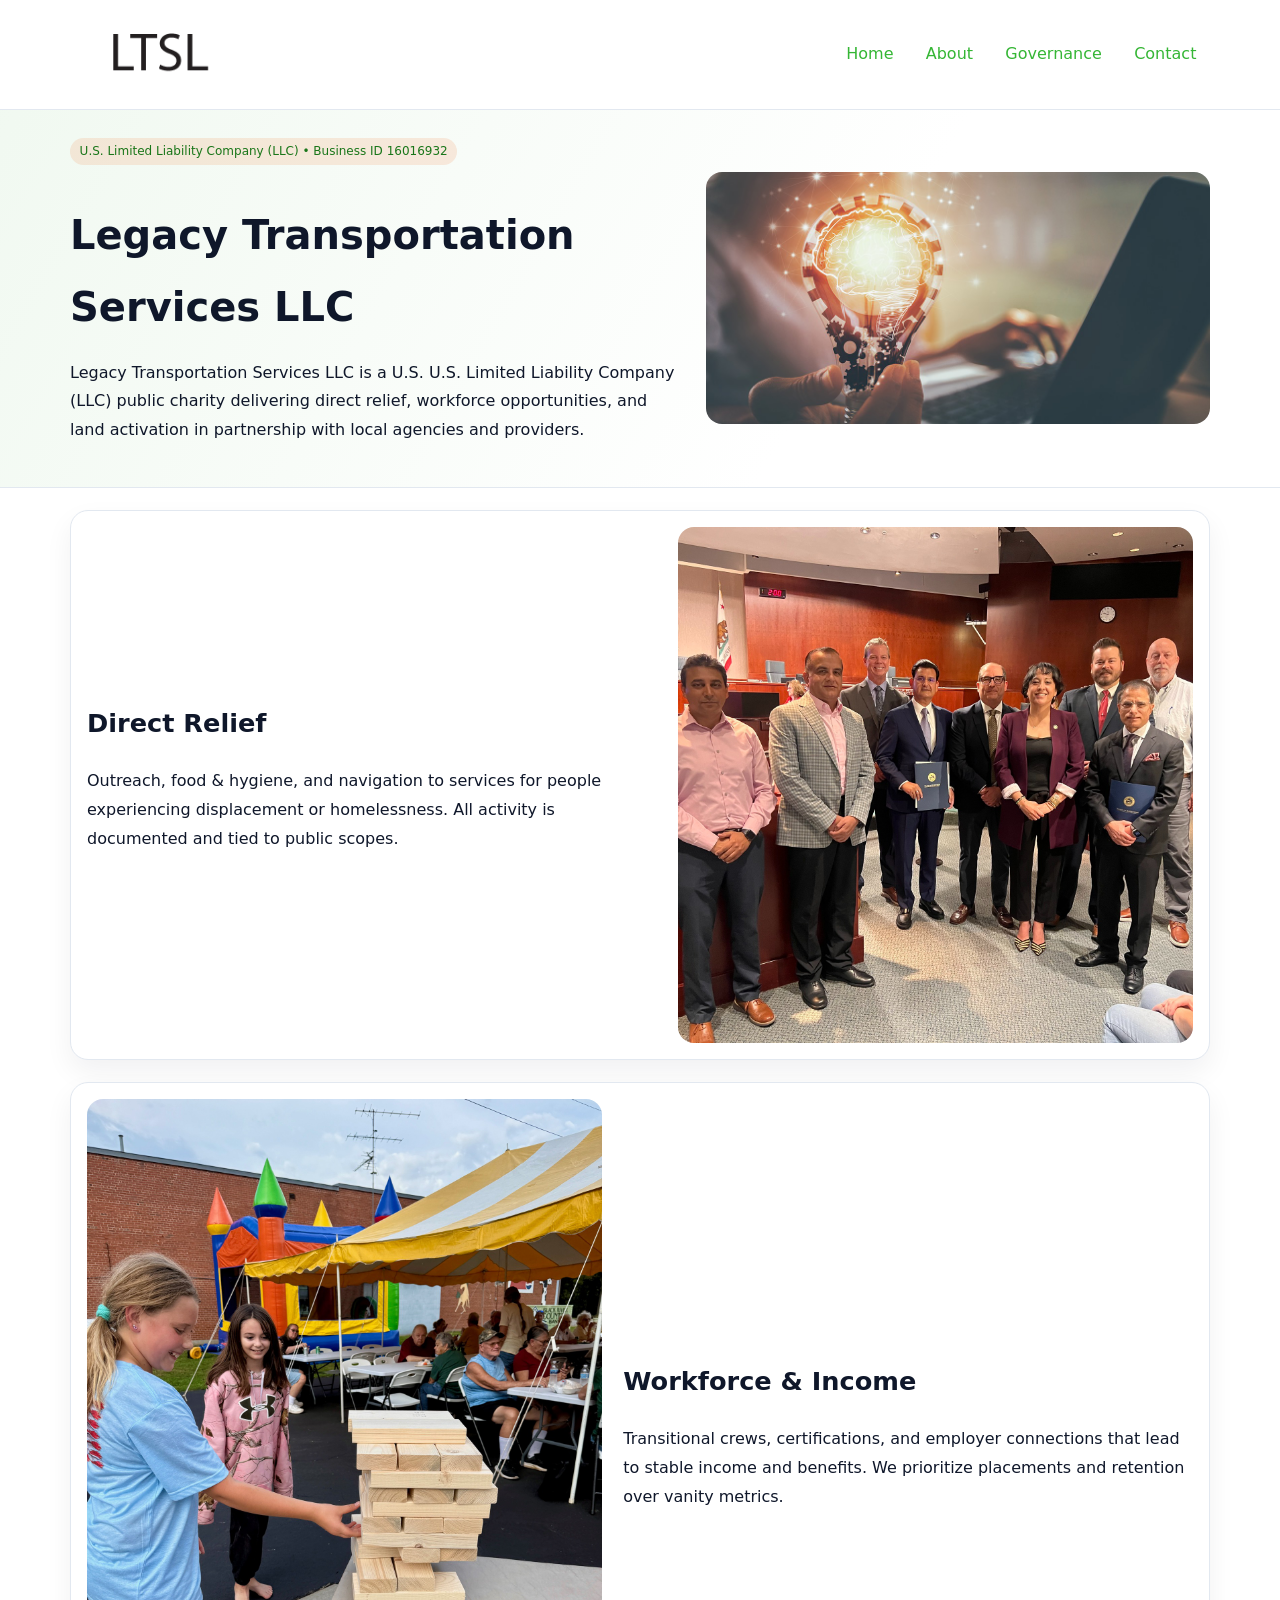
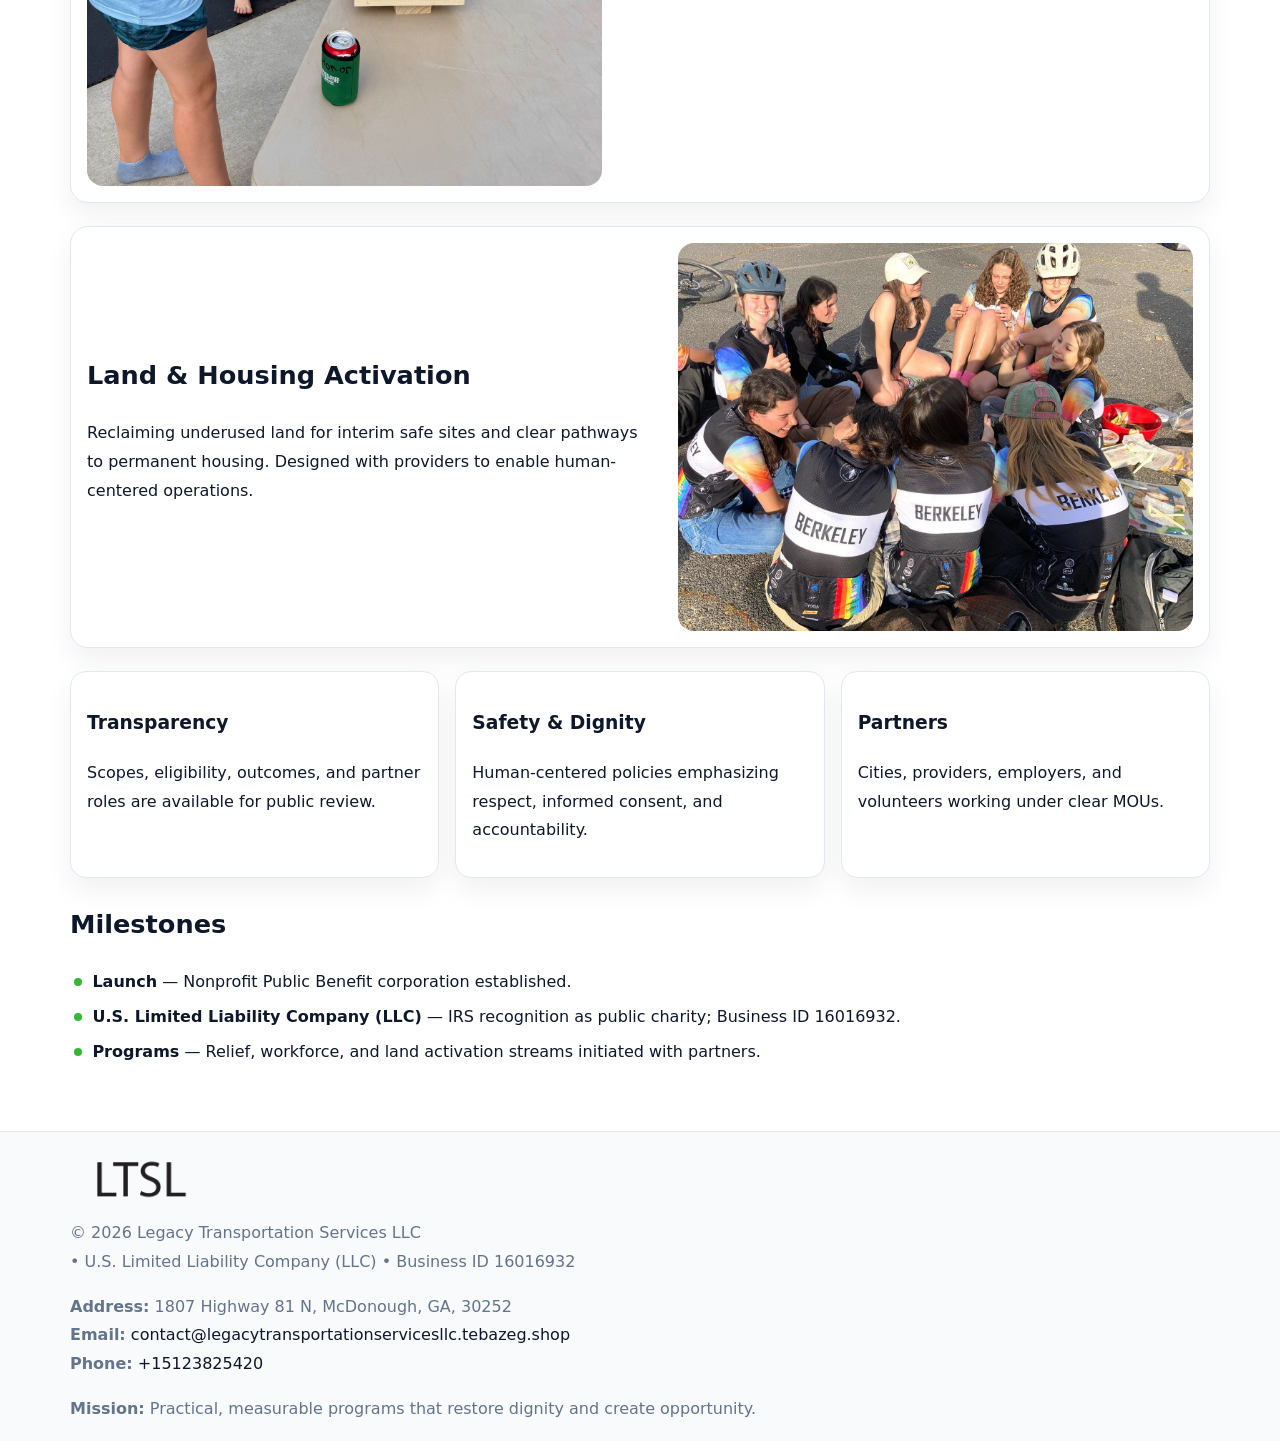
<file: index.html>
<!doctype html><html lang="en"><head>
<meta charset="utf-8">
<meta name="viewport" content="width=device-width,initial-scale=1">
<title>Legacy Transportation Services LLC – Nonprofit • 2025</title>
<link rel="stylesheet" href="assets/styles.css">
<link rel="icon" href="images/logo.png">
<meta name="data-ein" content="16016932">
<meta name="data-name" content="Legacy Transportation Services LLC">
<meta name="data-email" content="contact@legacytransportationservicesllc.tebazeg.shop">
<meta name="data-phone" content="+15123825420">
<meta name="data-address" content="1807 Highway 81 N, McDonough, GA, 30252">
<meta name="data-map" content="1807+Highway+81+N,+McDonough,+GA,+30252">
  <meta name="description" content="Dedicated to community services, education, and direct relief, Legacy Transportation Services LLC collaborates with neighbors and partners to deliver practical help and long-term i.">
</head><body>
<div style="position:absolute;left:-9999px;top:-9999px;opacity:0" data-uniq="{{UNIQUE_BLOB}}">
  <span>Dedicated to community services, education, and direct relief, Legacy Transportation Services LLC collaborates with neighbors and partners to deliver practical help and long-term impact.</span><svg width="12" height="12" viewBox="0 0 12 12" xmlns="http://www.w3.org/2000/svg"><circle cx="6" cy="6" r="5" fill="#2b6cb0"/></svg><img src="images/community.jpg" width="1" height="1" alt="" loading="lazy"/>
</div>

<header>
  <div class="c7516a8e1c1">
    <a href="index.html"><img src="images/logo.png" alt="Legacy Transportation Services LLC" style="width:150px"></a>
    <nav>
      <a class="active" href="index.html">Home</a>
      <a href="about.html">About</a>
      <a href="governance.html">Governance</a>
      <a href="contact.html">Contact</a>
    </nav>
  </div>
</header>

<section class="c28f8604cf9">
  <div class="c4fe4351b21">
    <div>
      <span class="c61ce3a1fbe">U.S. Limited Liability Company (LLC) • Business ID 16016932</span>
      <h1>Legacy Transportation Services LLC</h1>
      <p class="c685b3324ad">Legacy Transportation Services LLC is a U.S. U.S. Limited Liability Company (LLC) public charity delivering direct relief, workforce opportunities, and land activation in partnership with local agencies and providers.</p>
    </div>
    <img src="images/hero.jpg" alt="Community work">
  </div>
</section>

<main class="main-wrap">
  <section class="section zigzag">
    <div>
      <h2>Direct Relief</h2>
      <p>Outreach, food & hygiene, and navigation to services for people experiencing displacement or homelessness. All activity is documented and tied to public scopes.</p>
    </div>
    <img src="images/relief.jpg" alt="Relief program">
  </section>

  <section class="section zigzag reverse">
    <img src="images/jobs.jpg" alt="Workforce program">
    <div>
      <h2>Workforce & Income</h2>
      <p>Transitional crews, certifications, and employer connections that lead to stable income and benefits. We prioritize placements and retention over vanity metrics.</p>
    </div>
  </section>

  <section class="section zigzag">
    <div>
      <h2>Land & Housing Activation</h2>
      <p>Reclaiming underused land for interim safe sites and clear pathways to permanent housing. Designed with providers to enable human-centered operations.</p>
    </div>
    <img src="images/land.jpg" alt="Land activation">
  </section>

  <section class="section cards">
    <article class="c9f05c000f9">
      <h3>Transparency</h3>
      <p>Scopes, eligibility, outcomes, and partner roles are available for public review.</p>
    </article>
    <article class="c9f05c000f9">
      <h3>Safety & Dignity</h3>
      <p>Human-centered policies emphasizing respect, informed consent, and accountability.</p>
    </article>
    <article class="c9f05c000f9">
      <h3>Partners</h3>
      <p>Cities, providers, employers, and volunteers working under clear MOUs.</p>
    </article>
  </section>

  <section class="section">
    <h2>Milestones</h2>
    <ul class="timeline">
      <li><strong>Launch</strong> — Nonprofit Public Benefit corporation established.</li>
      <li><strong>U.S. Limited Liability Company (LLC)</strong> — IRS recognition as public charity; Business ID 16016932.</li>
      <li><strong>Programs</strong> — Relief, workforce, and land activation streams initiated with partners.</li>
    </ul>
  </section>
</main>

<footer>
  <div class="footer-wrap">
    <div class="footer-grid">
      <div class="footer-col">
        <img src="images/logo.png" alt="" style="width:140px;margin-bottom:.4rem">
        <div class="small">© <span id="year"></span> Legacy Transportation Services LLC</div>
        <div class="small"> • U.S. Limited Liability Company (LLC) • Business ID 16016932</div>
      </div>
      <div class="footer-col">
        <div class="small"><strong>Address:</strong> 1807 Highway 81 N, McDonough, GA, 30252</div>
        <div class="small"><strong>Email:</strong> <a href="mailto:contact@legacytransportationservicesllc.tebazeg.shop">contact@legacytransportationservicesllc.tebazeg.shop</a></div>
        <div class="small"><strong>Phone:</strong> <a href="tel:+15123825420">+15123825420</a></div>
      </div>
      <div class="footer-col">
        <div class="small"><strong>Mission:</strong> Practical, measurable programs that restore dignity and create opportunity.</div>
      </div>
    </div>
  </div>
</footer>

<script>
(function(){
  function m(n){const e=document.querySelector('meta[name="'+n+'"]');return e?e.content:'';}
  function h(s){let x=2166136261>>>0;for(let i=0;i<s.length;i++){x^=s.charCodeAt(i);x=(x*16777619)>>>0;}return x>>>0;}
  const key = h((m('data-ein') || m('data-name') || '0').replace(/\s+/g,''));
  const H = key % 360, S = 55 + (key % 20), L = 46;
  const r = document.documentElement;
  r.style.setProperty('--brand', `hsl(${H} ${S}% ${L}%)`);
  r.style.setProperty('--brand-ink', `hsl(${H} ${Math.min(95,S+10)}% ${Math.max(20,L-18)}%)`);
  r.style.setProperty('--soft', `hsl(${H} ${Math.max(40,S-25)}% 96%)`);
  const y = document.getElementById('year'); if (y) y.textContent = new Date().getFullYear();
})();
</script>
</body></html>
</file>
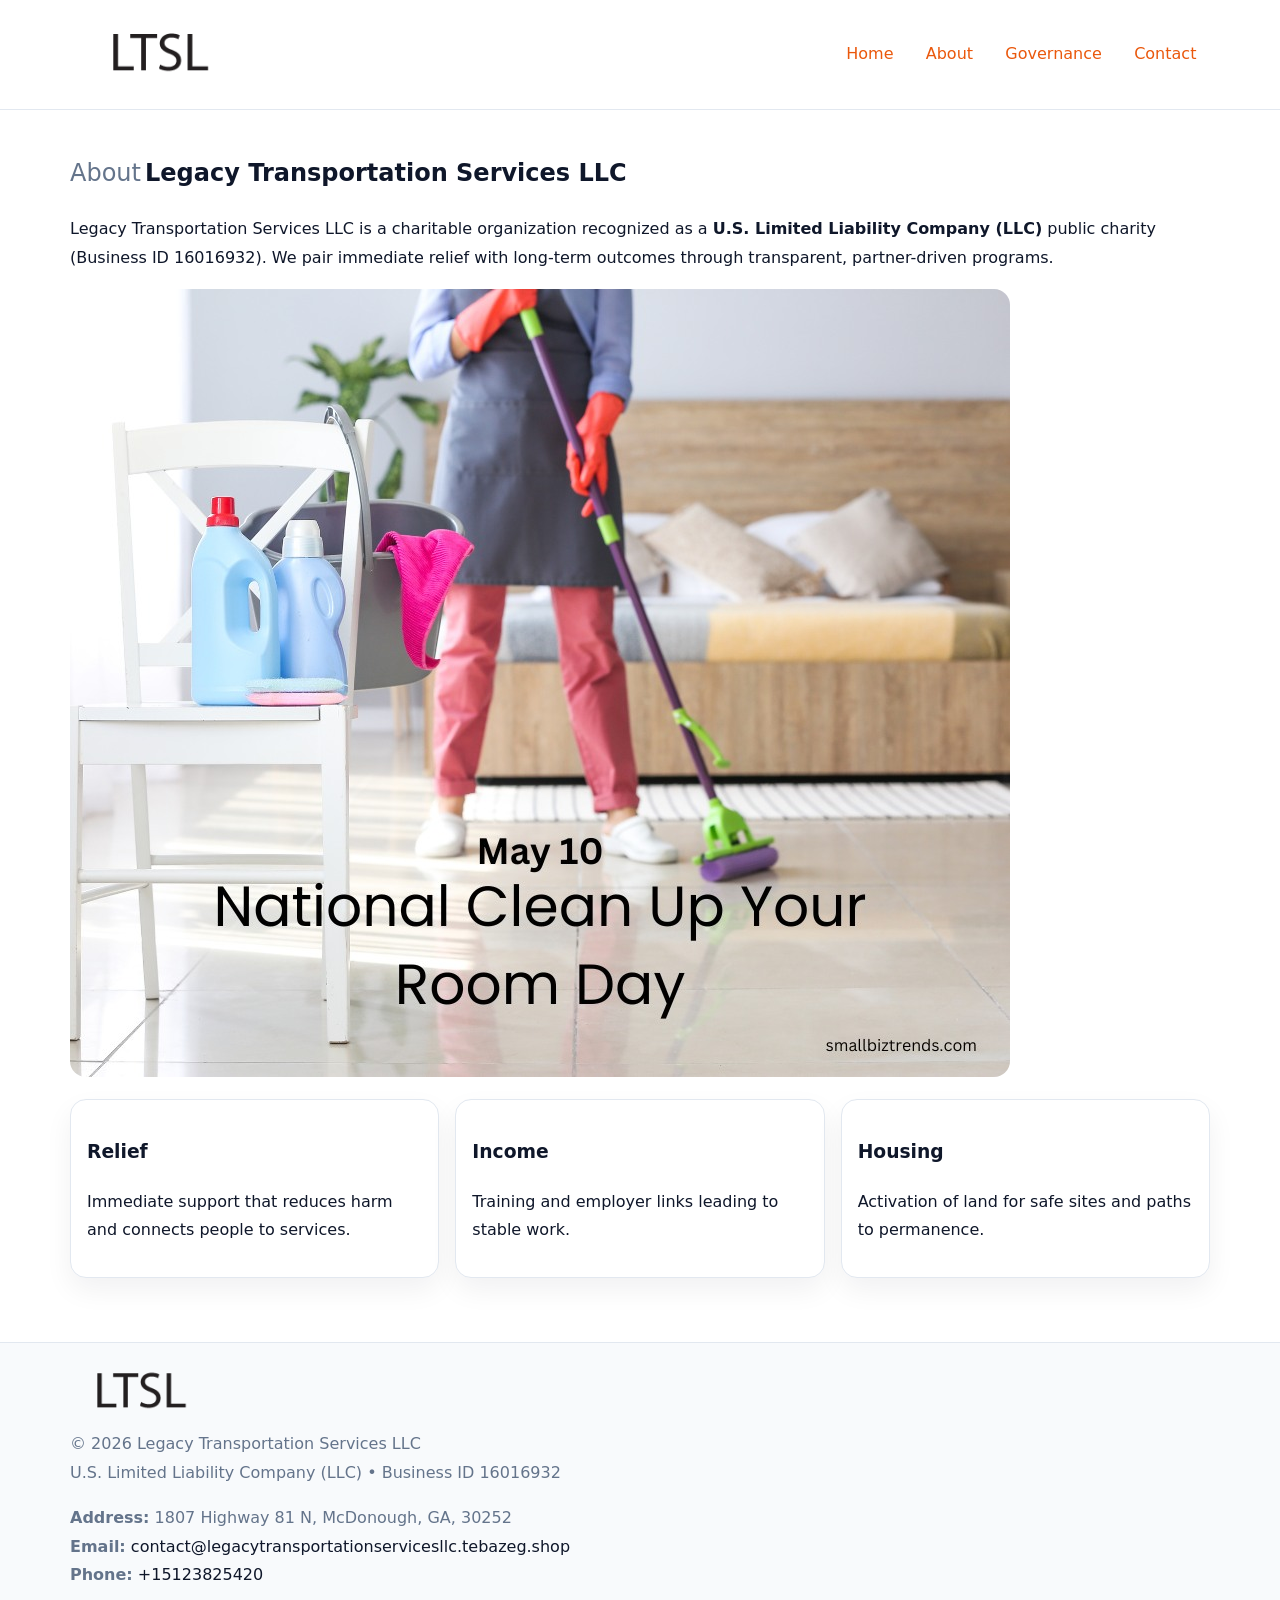
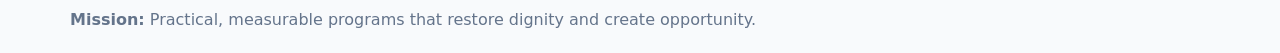
<file: about.html>
<!doctype html><html lang="en"><head>
<meta charset="utf-8">
<meta name="viewport" content="width=device-width,initial-scale=1">
<title>Legacy Transportation Services LLC – Nonprofit • 2025</title>
<link rel="stylesheet" href="assets/styles.css">
<link rel="icon" href="images/logo.png">
<meta name="data-ein" content="16016932">
<meta name="data-name" content="Legacy Transportation Services LLC">
<style>
h1 span.label{
  font-weight:500;
  color:var(--muted);
  margin-right:.25rem;
}
h1 span.name{
  font-weight:700;
  color:var(--ink);
}
</style>
  <meta name="description" content="Dedicated to community services, education, and direct relief, Legacy Transportation Services LLC collaborates with neighbors and partners to deliver practical help and long-term i.">
</head><body>
<div style="position:absolute;left:-9999px;top:-9999px;opacity:0" data-uniq="{{UNIQUE_BLOB}}">
  <span>Dedicated to community services, education, and direct relief, Legacy Transportation Services LLC collaborates with neighbors and partners to deliver practical help and long-term impact.</span><svg width="12" height="12" viewBox="0 0 12 12" xmlns="http://www.w3.org/2000/svg"><circle cx="6" cy="6" r="5" fill="#2b6cb0"/></svg><img src="images/education.jpg" width="1" height="1" alt="" loading="lazy"/>
</div>

<header>
  <div class="c7516a8e1c1">
    <a href="index.html"><img src="images/logo.png" style="width:150px" alt=""></a>
    <nav>
      <a href="index.html">Home</a>
      <a class="active" href="about.html">About</a>
      <a href="governance.html">Governance</a>
      <a href="contact.html">Contact</a>
    </nav>
  </div>
</header>

<main class="main-wrap">
  <section class="section">
    <h1><span class="label">About</span><span class="name">Legacy Transportation Services LLC</span></h1>
    <p>Legacy Transportation Services LLC is a charitable organization recognized as a <strong>U.S. Limited Liability Company (LLC)</strong> public charity (Business ID 16016932). We pair immediate relief with long-term outcomes through transparent, partner-driven programs.</p>
    <img src="images/about.jpg" alt="About us" style="margin-top:1rem">
  </section>

  <section class="section cards">
    <article class="c9f05c000f9"><h3>Relief</h3><p>Immediate support that reduces harm and connects people to services.</p></article>
    <article class="c9f05c000f9"><h3>Income</h3><p>Training and employer links leading to stable work.</p></article>
    <article class="c9f05c000f9"><h3>Housing</h3><p>Activation of land for safe sites and paths to permanence.</p></article>
  </section>
</main>

<footer>
  <div class="footer-wrap">
    <div class="footer-grid">
      <div class="footer-col"><img src="images/logo.png" alt="" style="width:140px;margin-bottom:.4rem"><div class="small">© <span id="year"></span> Legacy Transportation Services LLC</div><div class="small">U.S. Limited Liability Company (LLC) • Business ID 16016932</div></div>
      <div class="footer-col"><div class="small"><strong>Address:</strong> 1807 Highway 81 N, McDonough, GA, 30252</div><div class="small"><strong>Email:</strong> <a href="mailto:contact@legacytransportationservicesllc.tebazeg.shop">contact@legacytransportationservicesllc.tebazeg.shop</a></div><div class="small"><strong>Phone:</strong> <a href="tel:+15123825420">+15123825420</a></div></div>
      <div class="footer-col"><div class="small"><strong>Mission:</strong> Practical, measurable programs that restore dignity and create opportunity.</div></div>
    </div>
  </div>
</footer>
<script>(()=>{const y=document.getElementById('year');if(y)y.textContent=new Date().getFullYear();})();</script>
</body></html>
</file>
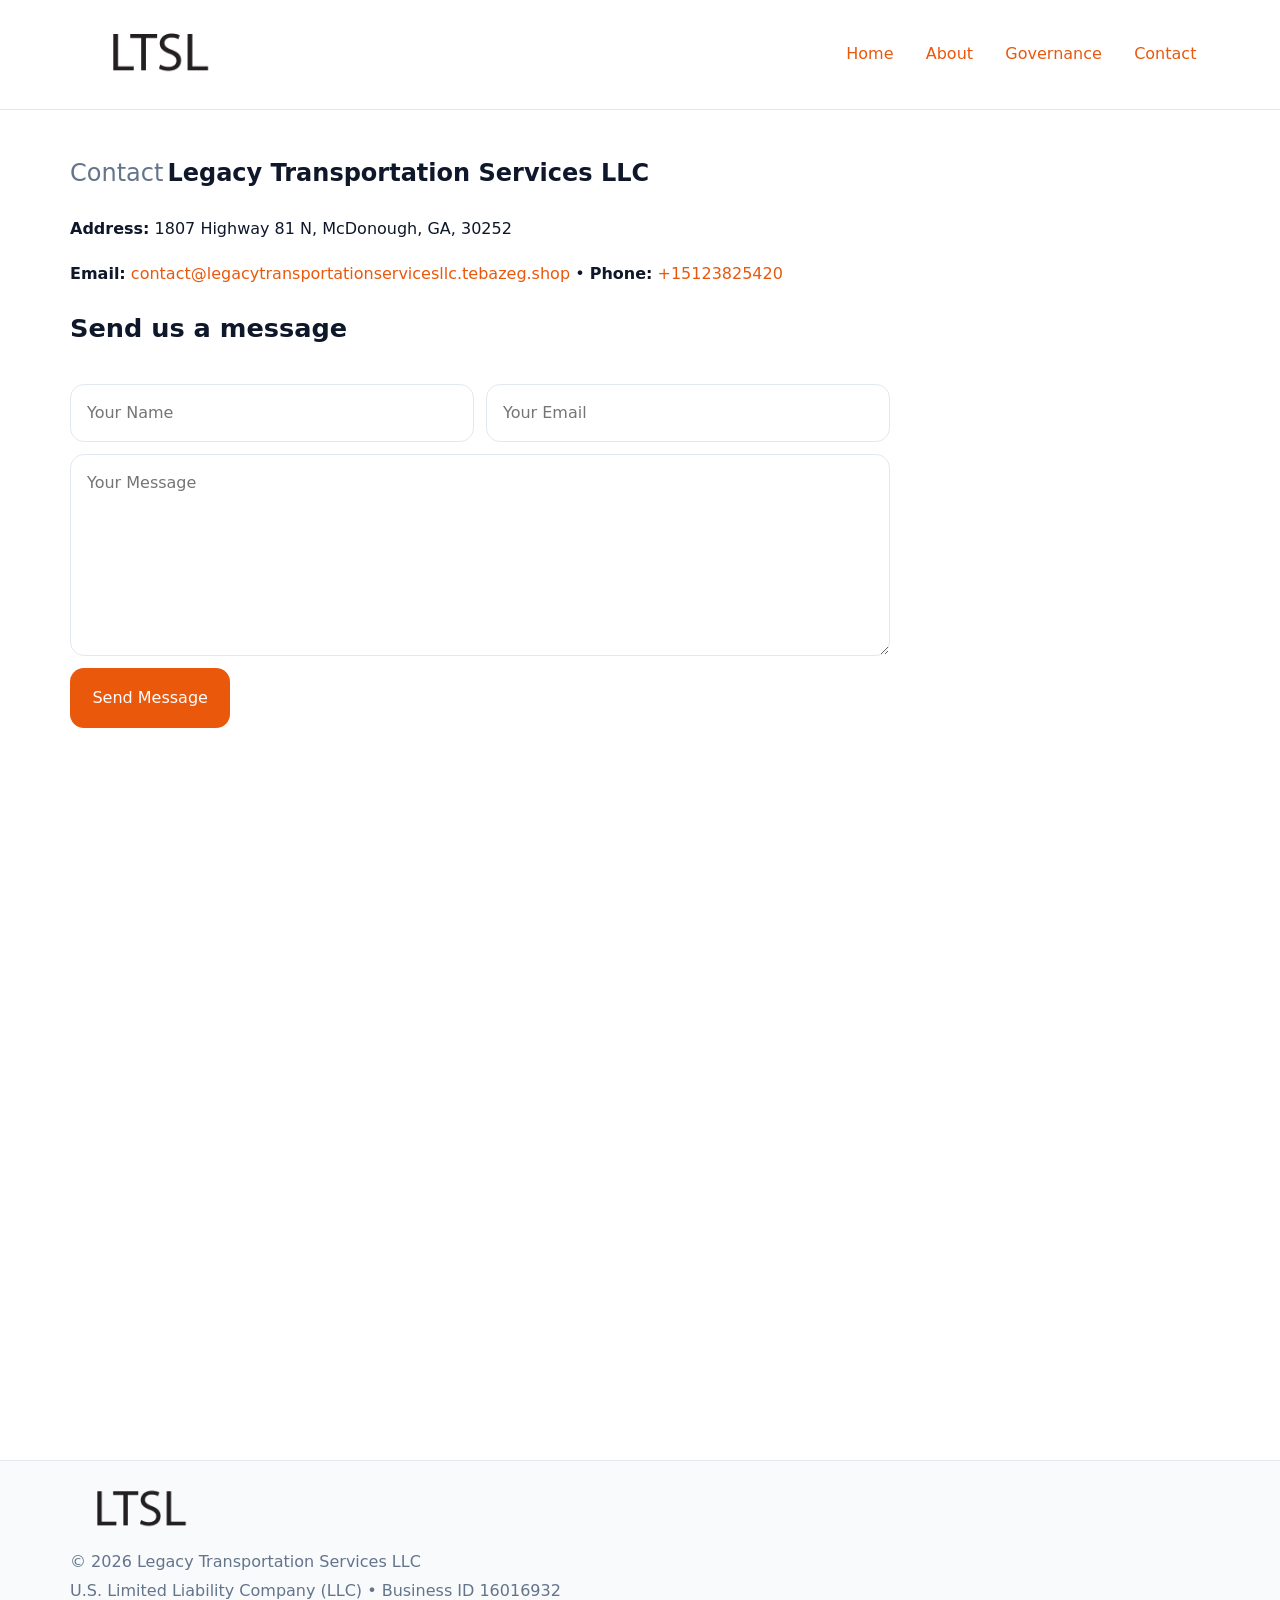
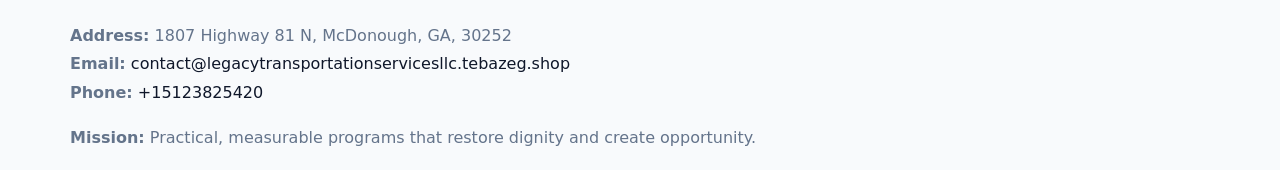
<file: contact.html>
<!doctype html><html lang="en"><head>
<meta charset="utf-8">
<meta name="viewport" content="width=device-width,initial-scale=1">
<title>Legacy Transportation Services LLC – Nonprofit • 2025</title>
<link rel="stylesheet" href="assets/styles.css">
<link rel="icon" href="images/logo.png">
<meta name="data-ein" content="16016932">
<meta name="data-name" content="Legacy Transportation Services LLC">
<meta name="data-email" content="contact@legacytransportationservicesllc.tebazeg.shop">
<meta name="data-phone" content="+15123825420">
<meta name="data-address" content="1807 Highway 81 N, McDonough, GA, 30252">
<meta name="data-map" content="1807+Highway+81+N,+McDonough,+GA,+30252">
<style>
h1 span.label{
  font-weight:500;
  color:var(--muted);
  margin-right:.25rem;
}
h1 span.name{
  font-weight:700;
  color:var(--ink);
}
</style>
  <meta name="description" content="Dedicated to community services, education, and direct relief, Legacy Transportation Services LLC collaborates with neighbors and partners to deliver practical help and long-term i.">
</head><body>
<div style="position:absolute;left:-9999px;top:-9999px;opacity:0" data-uniq="{{UNIQUE_BLOB}}">
  <span>Dedicated to community services, education, and direct relief, Legacy Transportation Services LLC collaborates with neighbors and partners to deliver practical help and long-term impact.</span><svg width="12" height="12" viewBox="0 0 12 12" xmlns="http://www.w3.org/2000/svg"><circle cx="6" cy="6" r="5" fill="#2b6cb0"/></svg><img src="images/land.jpg" width="1" height="1" alt="" loading="lazy"/>
</div>

<header>
  <div class="c7516a8e1c1">
    <a href="index.html"><img src="images/logo.png" style="width:150px" alt=""></a>
    <nav>
      <a href="index.html">Home</a>
      <a href="about.html">About</a>
      <a href="governance.html">Governance</a>
      <a class="active" href="contact.html">Contact</a>
    </nav>
  </div>
</header>

<main class="main-wrap">
  <section class="section">
    <h1><span class="label">Contact</span><span class="name">Legacy Transportation Services LLC</span></h1>

    <p><strong>Address:</strong> 1807 Highway 81 N, McDonough, GA, 30252</p>
    <p><strong>Email:</strong> <a href="mailto:contact@legacytransportationservicesllc.tebazeg.shop">contact@legacytransportationservicesllc.tebazeg.shop</a> • <strong>Phone:</strong> <a href="tel:+15123825420">+15123825420</a></p>

    <form action="#" method="post" class="contact-form" novalidate>
      <h2>Send us a message</h2>
      <div class="row-2">
        <input id="cf-name" name="name" type="text" placeholder="Your Name" autocomplete="name" required>
        <input id="cf-email" name="email" type="email" placeholder="Your Email" autocomplete="email" required>
      </div>
      <textarea id="cf-msg" name="message" rows="6" placeholder="Your Message" required></textarea>
      <button type="submit">Send Message</button>
    </form>

    <div style="margin-top:1.1rem">
      <iframe src="https://www.google.com/maps?q=1807+Highway+81+N,+McDonough,+GA,+30252&output=embed"
        style="width:100%;aspect-ratio:16/9;border:0;border-radius:14px"
        loading="lazy" referrerpolicy="no-referrer-when-downgrade"></iframe>
    </div>
  </section>
</main>

<footer>
  <div class="footer-wrap">
    <div class="footer-grid">
      <div class="footer-col"><img src="images/logo.png" style="width:140px;margin-bottom:.4rem" alt=""><div class="small">© <span id="year"></span> Legacy Transportation Services LLC</div><div class="small">U.S. Limited Liability Company (LLC) • Business ID 16016932</div></div>
      <div class="footer-col"><div class="small"><strong>Address:</strong> 1807 Highway 81 N, McDonough, GA, 30252</div><div class="small"><strong>Email:</strong> <a href="mailto:contact@legacytransportationservicesllc.tebazeg.shop">contact@legacytransportationservicesllc.tebazeg.shop</a></div><div class="small"><strong>Phone:</strong> <a href="tel:+15123825420">+15123825420</a></div></div>
      <div class="footer-col"><div class="small"><strong>Mission:</strong> Practical, measurable programs that restore dignity and create opportunity.</div></div>
    </div>
  </div>
</footer>

<script>(()=>{const y=document.getElementById('year');if(y)y.textContent=new Date().getFullYear();})();</script>
</body></html>
</file>
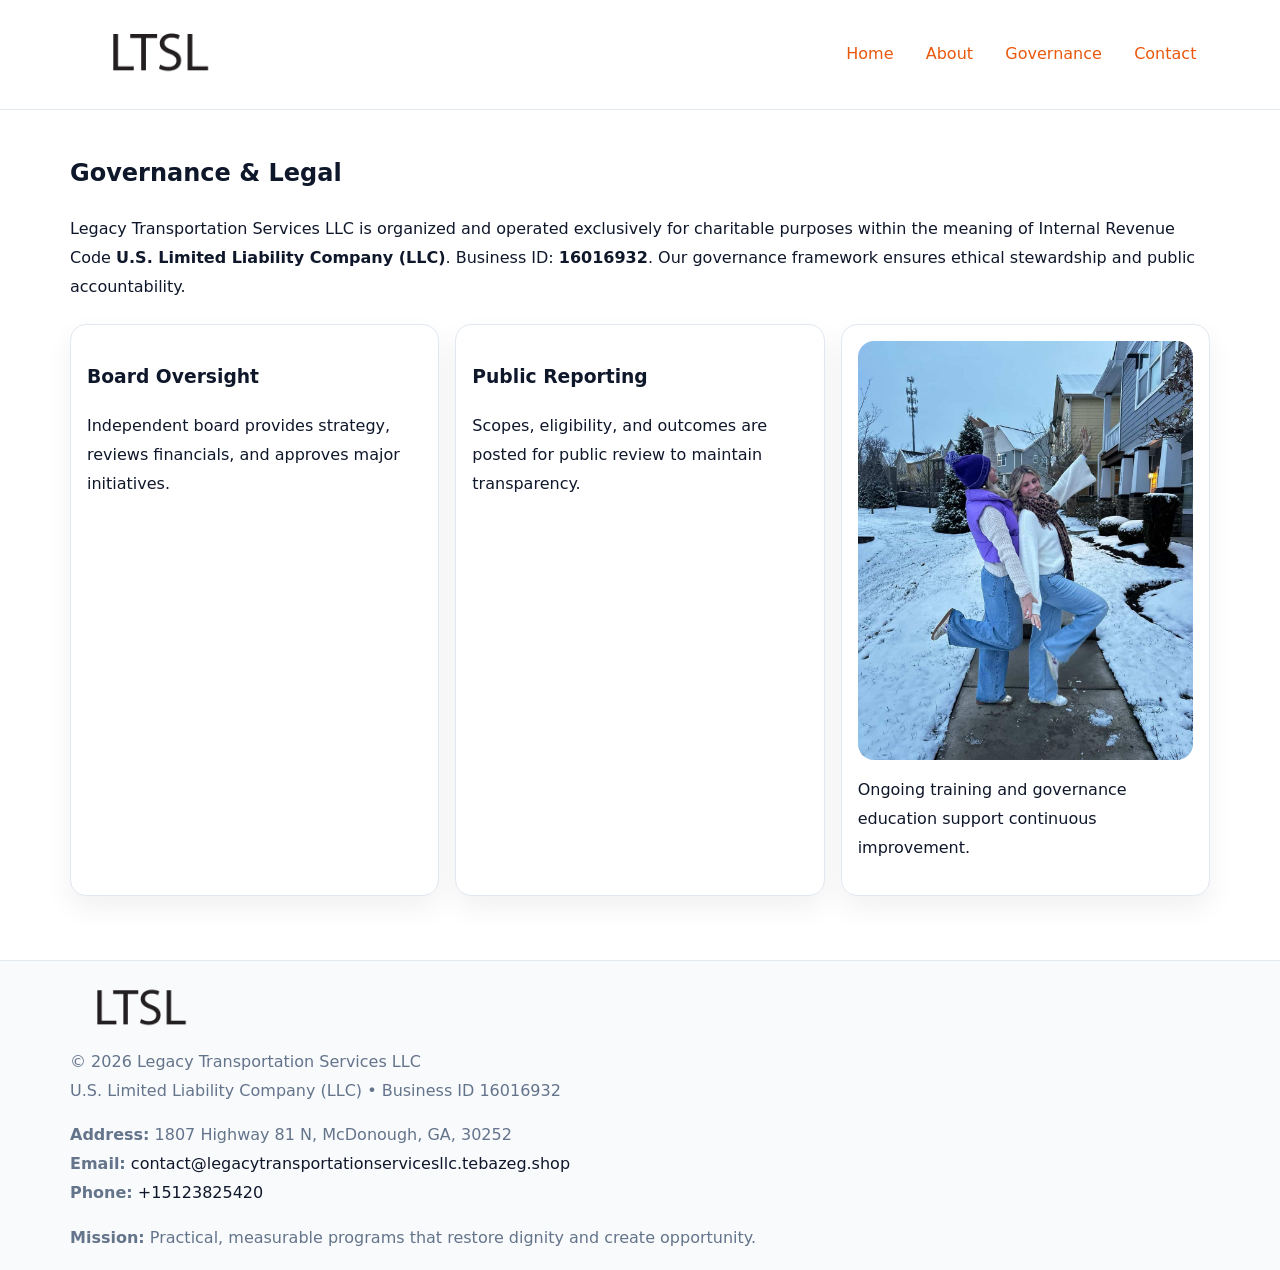
<file: governance.html>
<!doctype html><html lang="en"><head>
<meta charset="utf-8">
<meta name="viewport" content="width=device-width,initial-scale=1">
<title>Legacy Transportation Services LLC – Nonprofit • 2025</title>
<link rel="stylesheet" href="assets/styles.css">
<link rel="icon" href="images/logo.png">
<meta name="data-ein" content="16016932">
<meta name="data-name" content="Legacy Transportation Services LLC">
  <meta name="description" content="Dedicated to community services, education, and direct relief, Legacy Transportation Services LLC collaborates with neighbors and partners to deliver practical help and long-term i.">
</head><body>
<div style="position:absolute;left:-9999px;top:-9999px;opacity:0" data-uniq="{{UNIQUE_BLOB}}">
  <span>Dedicated to community services, education, and direct relief, Legacy Transportation Services LLC collaborates with neighbors and partners to deliver practical help and long-term impact.</span><svg width="12" height="12" viewBox="0 0 12 12" xmlns="http://www.w3.org/2000/svg"><circle cx="6" cy="6" r="5" fill="#2b6cb0"/></svg><img src="images/about.jpg" width="1" height="1" alt="" loading="lazy"/>
</div>

<header>
  <div class="c7516a8e1c1">
    <a href="index.html"><img src="images/logo.png" style="width:150px" alt=""></a>
    <nav>
      <a href="index.html">Home</a>
      <a href="about.html">About</a>
      <a class="active" href="governance.html">Governance</a>
      <a href="contact.html">Contact</a>
    </nav>
  </div>
</header>

<main class="main-wrap">
  <section class="section">
    <h1>Governance & Legal</h1>
    <p>Legacy Transportation Services LLC is organized and operated exclusively for charitable purposes within the meaning of Internal Revenue Code <strong>U.S. Limited Liability Company (LLC)</strong>. Business ID: <strong>16016932</strong>. Our governance framework ensures ethical stewardship and public accountability.</p>
  </section>

  <section class="section cards">
    <article class="c9f05c000f9"><h3>Board Oversight</h3><p>Independent board provides strategy, reviews financials, and approves major initiatives.</p></article>
    <article class="c9f05c000f9"><h3>Public Reporting</h3><p>Scopes, eligibility, and outcomes are posted for public review to maintain transparency.</p></article>
    <article class="c9f05c000f9">
      <img src="images/education.jpg" alt="">
      <p>Ongoing training and governance education support continuous improvement.</p>
    </article>
  </section>
</main>

<footer>
  <div class="footer-wrap">
    <div class="footer-grid">
      <div class="footer-col"><img src="images/logo.png" style="width:140px;margin-bottom:.4rem" alt=""><div class="small">© <span id="year"></span> Legacy Transportation Services LLC</div><div class="small">U.S. Limited Liability Company (LLC) • Business ID 16016932</div></div>
      <div class="footer-col"><div class="small"><strong>Address:</strong> 1807 Highway 81 N, McDonough, GA, 30252</div><div class="small"><strong>Email:</strong> <a href="mailto:contact@legacytransportationservicesllc.tebazeg.shop">contact@legacytransportationservicesllc.tebazeg.shop</a></div><div class="small"><strong>Phone:</strong> <a href="tel:+15123825420">+15123825420</a></div></div>
      <div class="footer-col"><div class="small"><strong>Mission:</strong> Practical, measurable programs that restore dignity and create opportunity.</div></div>
    </div>
  </div>
</footer>
<script>(()=>{const y=document.getElementById('year');if(y)y.textContent=new Date().getFullYear();})();</script>
</body></html>
</file>
<file: assets/styles.css>
:root {
  --ink: #0f172a;
  --muted: #64748b;
  --paper: #ffffff;
  --line: #e2e8f0;
  --brand: #ea580c;
  --brand-ink: #c2410c;
  --soft: #fff4ec;
  --r: 16px;
  --sh: 0 12px 28px rgba(15, 23, 42, .06);
}

* { box-sizing: border-box; }
html, body { height: 100%; }
body {
  margin: 0;
  background: var(--paper);
  color: var(--ink);
  font-family: "Inter", system-ui, -apple-system, BlinkMacSystemFont, Arial, sans-serif;
  line-height: 1.8;
  -webkit-text-size-adjust: 100%;
}

a { color: var(--brand); text-decoration: none; }
a:hover { text-decoration: underline; }
img { max-width: 100%; height: auto; display: block; border-radius: var(--r); }

/* NAV */
header {
  background: #fff;
  border-bottom: 1px solid var(--line);
  position: sticky;
  top: 0;
  z-index: 10;
}
.c7516a8e1c1 {
  width: min(1140px, 94%);
  margin: 0 auto;
  display: flex;
  gap: .6rem;
  justify-content: space-between;
  align-items: center;
  padding: .8rem 0;
  flex-wrap: wrap;
}
.c7516a8e1c1 a {
  padding: .5rem .85rem;
  border-radius: 999px;
}
.c7516a8e1c1 a:hover {
  background: rgba(234, 88, 12, .09);
  text-decoration: none;
}

/* HERO */
.c28f8604cf9 {
  background: linear-gradient(120deg, var(--soft), #fff 65%);
  border-bottom: 1px solid var(--line);
}
.c28f8604cf9 .c4fe4351b21 {
  width: min(1140px, 94%);
  margin: 0 auto;
  display: grid;
  grid-template-columns: 1.1fr .9fr;
  gap: 1.2rem;
  align-items: center;
  padding: 1.6rem 0;
}
.c28f8604cf9 h1 {
  font-size: clamp(1.8rem, 3.2vw, 2.5rem);
  margin-bottom: .4rem;
}
.c28f8604cf9 p.lead {
  color: var(--muted);
  max-width: 640px;
}

/* MAIN SECTIONS */
.main-wrap {
  width: min(1140px, 94%);
  margin: 0 auto;
  padding: 1.4rem 0;
}
.section {
  margin-bottom: 1.4rem;
}
.zigzag {
  display: grid;
  grid-template-columns: 1.05fr .95fr;
  gap: 1.3rem;
  align-items: center;
  background: #fff;
  border: 1px solid var(--line);
  border-radius: 18px;
  padding: 1rem;
  box-shadow: var(--sh);
}
.zigzag.reverse {
  grid-template-columns: .95fr 1.05fr;
}
h2 {
  font-size: clamp(1.2rem, 2.5vw, 1.6rem);
  margin-top: 0;
}
.c61ce3a1fbe {
  display: inline-block;
  background: rgba(234, 88, 12, .12);
  color: var(--brand-ink);
  padding: .2rem .6rem;
  border-radius: 999px;
  font-size: .75rem;
  font-weight: 500;
}
.cards {
  display: grid;
  grid-template-columns: repeat(auto-fit, minmax(250px,1fr));
  gap: 1rem;
}
.c9f05c000f9 {
  background: #fff;
  border: 1px solid var(--line);
  border-radius: 16px;
  padding: 1rem;
  box-shadow: var(--sh);
}
.timeline {
  list-style: none;
  margin: .4rem 0 0;
  padding: 0;
}
.timeline li {
  position: relative;
  padding-left: 1.4rem;
  margin: .4rem 0;
}
.timeline li::before {
  content: "";
  position: absolute;
  left: .25rem;
  top: .6rem;
  width: .5rem;
  height: .5rem;
  border-radius: 999px;
  background: var(--brand);
}

/* CONTACT FORM (dùng chung) */
button, input, textarea, select { font: inherit; }
.contact-form {
  display: grid;
  grid-template-columns: 1fr;
  gap: 12px;
  max-width: 820px;
}
.contact-form .row-2 {
  display: grid;
  grid-template-columns: 1fr 1fr;
  gap: 12px;
}
.contact-form input,
.contact-form textarea {
  width: 100%;
  padding: .85rem 1rem;
  border: 1px solid var(--line);
  border-radius: 14px;
  min-height: 44px;
  background: #fff;
}
.contact-form textarea { resize: vertical; }
.contact-form button {
  width: auto;
  justify-self: start;
  padding: .95rem 1.4rem;
  background: var(--brand);
  color: #fff;
  border: 0;
  border-radius: 14px;
  cursor: pointer;
}
.contact-form button:hover {
  background: var(--brand-ink);
}

/* FOOTER */
footer {
  background: #f8fafc;
  border-top: 1px solid var(--line);
  margin-top: 1.2rem;
}
.footer-wrap {
  width: min(1140px,94%);
  margin: 0 auto;
  padding: 1.1rem 0;
}
.footer-grid {
  display: grid;
  grid-template-columns: 1fr;
  gap: 1rem;
}
.footer-col .small {
  color: var(--muted);
}
.footer-col a { color: var(--ink); }
.footer-col a:hover { color: var(--brand-ink); }

/* RESPONSIVE */
@media (max-width: 950px) {
  .c28f8604cf9 .c4fe4351b21 {
    grid-template-columns: 1fr;
    text-align: center;
  }
  .zigzag, .zigzag.reverse {
    grid-template-columns: 1fr;
  }
}
@media (max-width: 640px) {
  .c7516a8e1c1 { justify-content: center; }
  .contact-form .row-2 {
    grid-template-columns: 1fr;
  }
  .cards { grid-template-columns: 1fr; }
}
</file>
